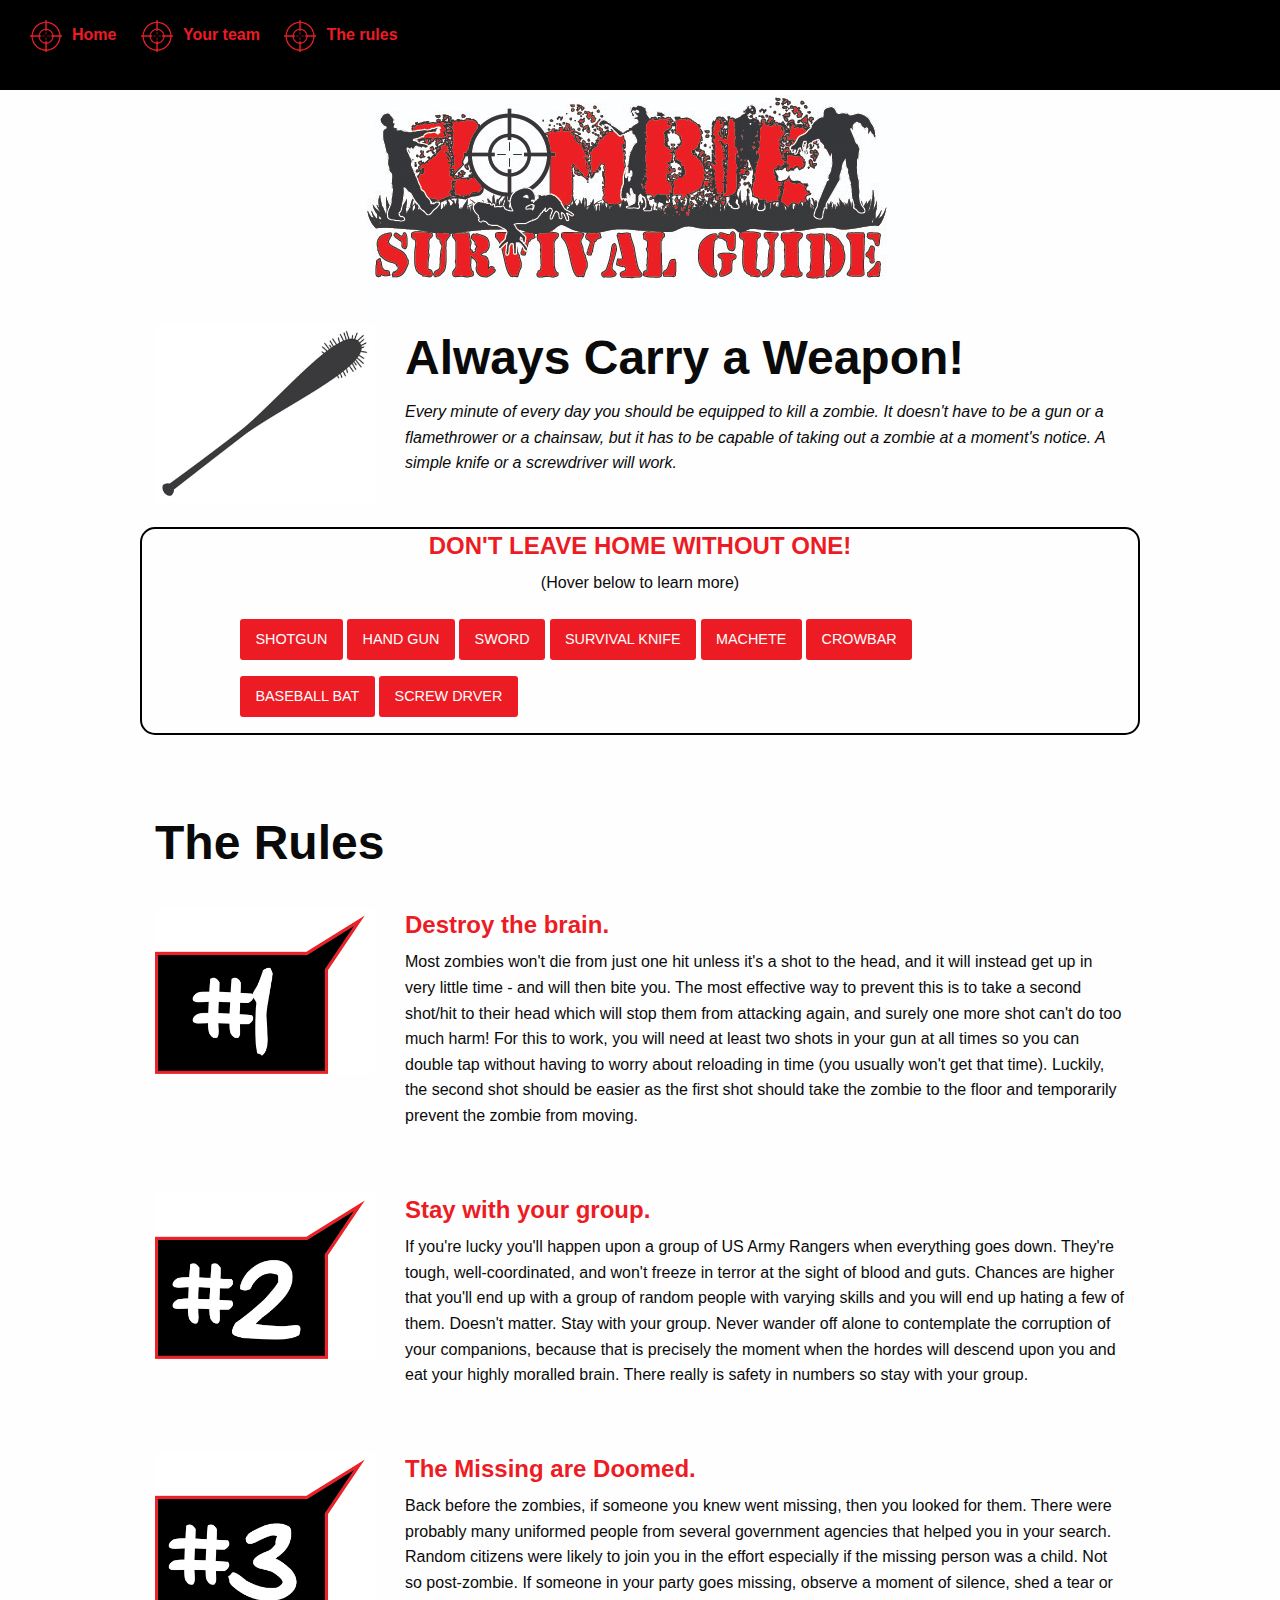
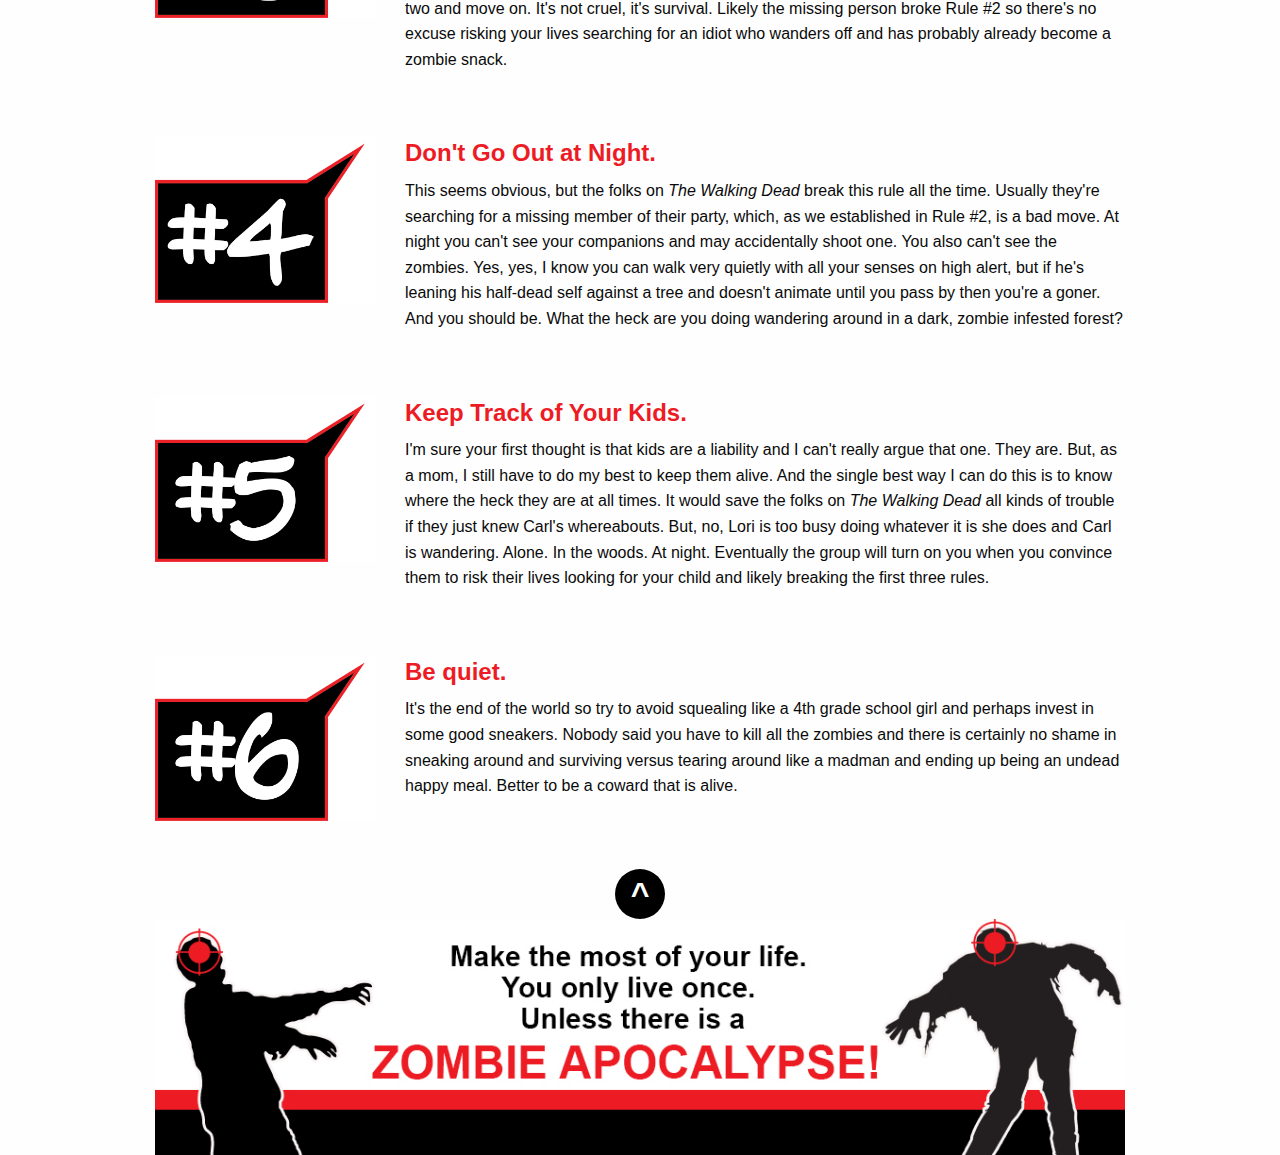
<file: ZombieSurvivalGuide/rules.html>
<!doctype html>
<html class="no-js" lang="en">
  <head>
    <meta charset="utf-8" />
    <meta name="viewport" content="width=device-width, initial-scale=1.0" />
    <title>The rules</title>
    <link rel="stylesheet" href="css/foundation.css" />
    <link rel="stylesheet" href="css/app.css" />
    <script src="js/vendor/what-input.js"></script>
  </head>
  <body>
<!--Logo start-->
    <div class="row" id="top"> 
        <div class="large-12 columns">
            <img src="img/logo.jpg" alt="Logo" class="logo">
        </div>
      </div>
<!--Logo end-->

<!--navigation start -->
    <div class="nav">
       <ul>
        <li><a href="index.html"><img src="img/targetRed.png"/>Home</a></li>
        <li><a href="team.html"><img src="img/targetRed.png"/>Your team</a></li>
        <li><a href="rules.html"><img src="img/targetRed.png"/>The rules</a></li>
      </ul>
    </div>  
<!-- End navigation -->

<!--Intro text start-->
 <div class="row">
      <div class="small-6 large-3 columns hide-for-small-only hide-for-medium-only">
       <img src="img/BaseballBatStudded.jpg" alt="Buddy up Graphic">
      </div>
        <div class="small-12 large-9 columns">
        <h1>Always Carry a Weapon!</h1>
        <p class="heavy">
          Every minute of every day you should be equipped to kill a zombie. It doesn't have to be a gun or a flamethrower or a chainsaw, but it has to be capable of taking out a zombie at a moment's notice. A simple knife or a screwdriver will work.</p>
         
        </div>
  </div>
  <br>
<!--Intro text end-->

<!--Weapons button group start-->
<div class="row" id="container">
  <div class="small-10 small-centered columns">
     <div align="center"><h3>DON'T LEAVE HOME WITHOUT ONE!</h3>(Hover below to learn more)</div><br>
    <div class="buttonGroup">
<button class="button" type="dropdown button large" data-toggle="shotgun">SHOTGUN</button>
<button class="button" type="dropdown button large" data-toggle="handgun">HAND GUN</button>
<button class="button" type="dropdown button large" data-toggle="sword">SWORD</button>
<button class="button" type="dropdown button large" data-toggle="knife">SURVIVAL KNIFE</button>
<button class="button" type="dropdown button large" data-toggle="machete">MACHETE</button>
<button class="button" type="dropdown button large" data-toggle="crowbar">CROWBAR</button>
<button class="button" type="dropdown button large" data-toggle="bat">BASEBALL BAT</button>
<button class="button" type="dropdown button large" data-toggle="screwdriver">SCREW DRVER</button>
    </div>
  </div>
</div>
<br>
<!--Weapons button group end-->

<!--Rules section start-->
<div class="row">
<div class="columns">
<h1>The Rules</h1>
</div>
</div>
<br>

<div class="row">
  <div class="small-4 large-3 columns">
    <img src="img/Rule1.jpg" alt="">
    </div>
    <div class="small-8 large-9 columns">
      <h3>Destroy the brain.</h3>
      <p>Most zombies won't die from just one hit unless it's a shot to the head, and it will instead get up in very little time - and will then bite you. The most effective way to prevent this is to take a second shot/hit to their head which will stop them from attacking again, and surely one more shot can't do too much harm! For this to work, you will need at least two shots in your gun at all times so you can double tap without having to worry about reloading in time (you usually won't get that time). Luckily, the second shot should be easier as the first shot should take the zombie to the floor and temporarily prevent the zombie from moving.</p>
    </div>
</div>
<br><br>

    <div class="row">
  <div class="small-4 large-3 columns">
    <img src="img/Rule2.jpg" alt="">
    </div>
    <div class="small-8 large-9 columns">
      <h3>Stay with your group.</h3>
      <p>If you're lucky you'll happen upon a group of US Army Rangers when everything goes down. They're tough, well-coordinated, and won't freeze in terror at the sight of blood and guts. Chances are higher that you'll end up with a group of random people with varying skills and you will end up hating a few of them. Doesn't matter. Stay with your group. Never wander off alone to contemplate the corruption of your companions, because that is precisely the moment when the hordes will descend upon you and eat your highly moralled brain. There really is safety in numbers so stay with your group.</p>
    </div>
    </div>
    <br><br>

 <div class="row">
  <div class="small-4 large-3 columns">
    <img src="img/Rule3.jpg" alt="">
    </div>
    <div class="small-8 large-9 columns">
      <h3>The Missing are Doomed.</h3>
      <p>Back before the zombies, if someone you knew went missing, then you looked for them. There were probably many uniformed people from several government agencies that helped you in your search. Random citizens were likely to join you in the effort especially if the missing person was a child. Not so post-zombie. If someone in your party goes missing, observe a moment of silence, shed a tear or two and move on. It's not cruel, it's survival. Likely the missing person broke Rule #2 so there's no excuse risking your lives searching for an idiot who wanders off and has probably already become a zombie snack.</p>
    </div>
    </div>
    <br><br>

 <div class="row">
  <div class="small-4 large-3 columns">
    <img src="img/Rule4.jpg" alt="">
    </div>
    <div class="small-8 large-9 columns">
      <h3>Don't Go Out at Night.</h3>
      <p>This seems obvious, but the folks on <i>The Walking Dead</i> break this rule all the time. Usually they're searching for a missing member of their party, which, as we established in Rule #2, is a bad move. At night you can't see your companions and may accidentally shoot one. You also can't see the zombies. Yes, yes, I know you can walk very quietly with all your senses on high alert, but if he's leaning his half-dead self against a tree and doesn't animate until you pass by then you're a goner. And you should be. What the heck are you doing wandering around in a dark, zombie infested forest?</p>
    </div>
    </div>
    <br><br>

 <div class="row">
  <div class="small-4 large-3 columns">
    <img src="img/Rule5.jpg" alt="">
    </div>
    <div class="small-8 large-9 columns">
      <h3>Keep Track of Your Kids.</h3>
      <p>I'm sure your first thought is that kids are a liability and I can't really argue that one. They are. But, as a mom, I still have to do my best to keep them alive. And the single best way I can do this is to know where the heck they are at all times. It would save the folks on <i>The Walking Dead</i> all kinds of trouble if they just knew Carl's whereabouts. But, no, Lori is too busy doing whatever it is she does and Carl is wandering. Alone. In the woods. At night. Eventually the group will turn on you when you convince them to risk their lives looking for your child and likely breaking the first three rules.</p>
    </div>
    </div>
<br><br>

<div class="row">
  <div class="small-4 large-3 columns">
    <img src="img/Rule6.jpg" alt="">
    </div>
    <div class="small-8 large-9 columns">
      <h3>Be quiet.</h3>
      <p>It's the end of the world so try to avoid squealing like a 4th grade school girl and perhaps invest in some good sneakers. Nobody said you have to kill all the zombies and there is certainly no shame in sneaking around and surviving versus tearing around like a madman and ending up being an undead happy meal. Better to be a coward that is alive.</p>
    </div>
    </div>
<br><br>
<!--Rules section end -->

<!--Top button-->
<div class="row">
  <div class="large-12 columns">
      <a href="#top"><button id="tBtn">^</button></a>
</div>
  </div>

<!--Footer start-->
<div class="row">
  <div class="columns">
    <footer>
    <img src="img/FooterGraphic.jpg" alt="Footer Graphic">
    </footer>
</div>
</div>
<!--Footer end-->

<!--Dropdown panes start-->
    <div class="dropdown-pane" id="shotgun" data-dropdown data-hover="true" data-hover-pane="true"> <img src="img/Shotgun.png"/>
<p>Of course, shotguns are the perfect one-shot-kill-all weapons of the zombie apocalypse, because even if you aren't good at aiming, a shotgun is likely to put down and keep down a zombie with one good shot. But the most important thing about a shotgun in a zombie apocalypse, anyone carrying a wooden-handled, black-barreled shotgun will always look badass, and there's nothing more important in the zombie apocalypse than looking badass with a shotgun.</p>
</div>

 <div class="dropdown-pane" id="handgun" data-dropdown data-hover="true" data-hover-pane="true"> <img src="img/Gun.png"/> <p>It should go without saying but you will absolutely need one of these. Sniper rifles and crossbows can be a bit harder to find but its well worth it if you don’t want to get zombie guts on your clothes.</p>
</div>

<div class="dropdown-pane" id="sword" data-dropdown data-hover="true" data-hover-pane="true"> <img src="img/Sword.png"/> <p>It’s inevitable, you will eventually run out of ammunition. Just don’t panic. Although any blunt object will do samurai swords come highly recommended. Designed to sever spines with a flick of the wrist, zombies shouldn't be too much of a problem.</p>
</div>

<div class="dropdown-pane" id="knife" data-dropdown data-hover="true" data-hover-pane="true"> <img src="img/Knife.png"/> <p>You can't survive out in the wild without an all-in-one survival knife. It's perfect for cooking animals you hunt, great for carving your name in trees to leave clues as to where you've been and it's perfect for picking the squirrel fur out of your teeth.</p>
</div>

<div class="dropdown-pane" id="machete" data-dropdown data-hover="true" data-hover-pane="true"> <img src="img/Machete.png"/><p>A full-sized axe is too heavy to carry in a sprint from a zombie horde, but a machete is just right!</p>
</div>

<div class="dropdown-pane" id="crowbar" data-dropdown data-hover="true" data-hover-pane="true"><img src="img/crowbar.png"/><p>Busting through doors like a boss is going to be very important in terms of survival. Not only will you often find yourself with your back literally up against the door but wasting ammunition to bust through it is a bit silly when you could just use a crowbar.</p>
</div>

<div class="dropdown-pane" id="bat" data-dropdown data-hover="true" data-hover-pane="true"><img src="img/bat.png"/><p>Nothing against Lucille, but bat usage as a weapon has some problems. To start, proximity is an issue. At no longer than 34 inches, the length of the longest bats made today, attacking a zombie with a bat means a close encounter. A single miss could be a catastrophic mistake.</p>
</div>

<div class="dropdown-pane" id="screwdriver" data-dropdown data-hover="true" data-hover-pane="true"><img src="img/screwdriver.png"/><p>You only need to destroy the brain. A screwdriver or an icepick both work really well for this. The issue with using a screwdriver is how close you have to get to the zombie. It is very effective at piercing the brain, but it requires some pretty close quarters. </p>
</div>
<!--Dropdown panes end-->


        <script src="js/vendor/foundation.js"></script>
    <script src="js/vendor/jquery.js"></script>
    <script src="js/vendor/foundation.min.js"></script>
    <script src="js/app.js"></script>
    <script>
      $(document).foundation();
    </script>
  </body>
</html>
</file>
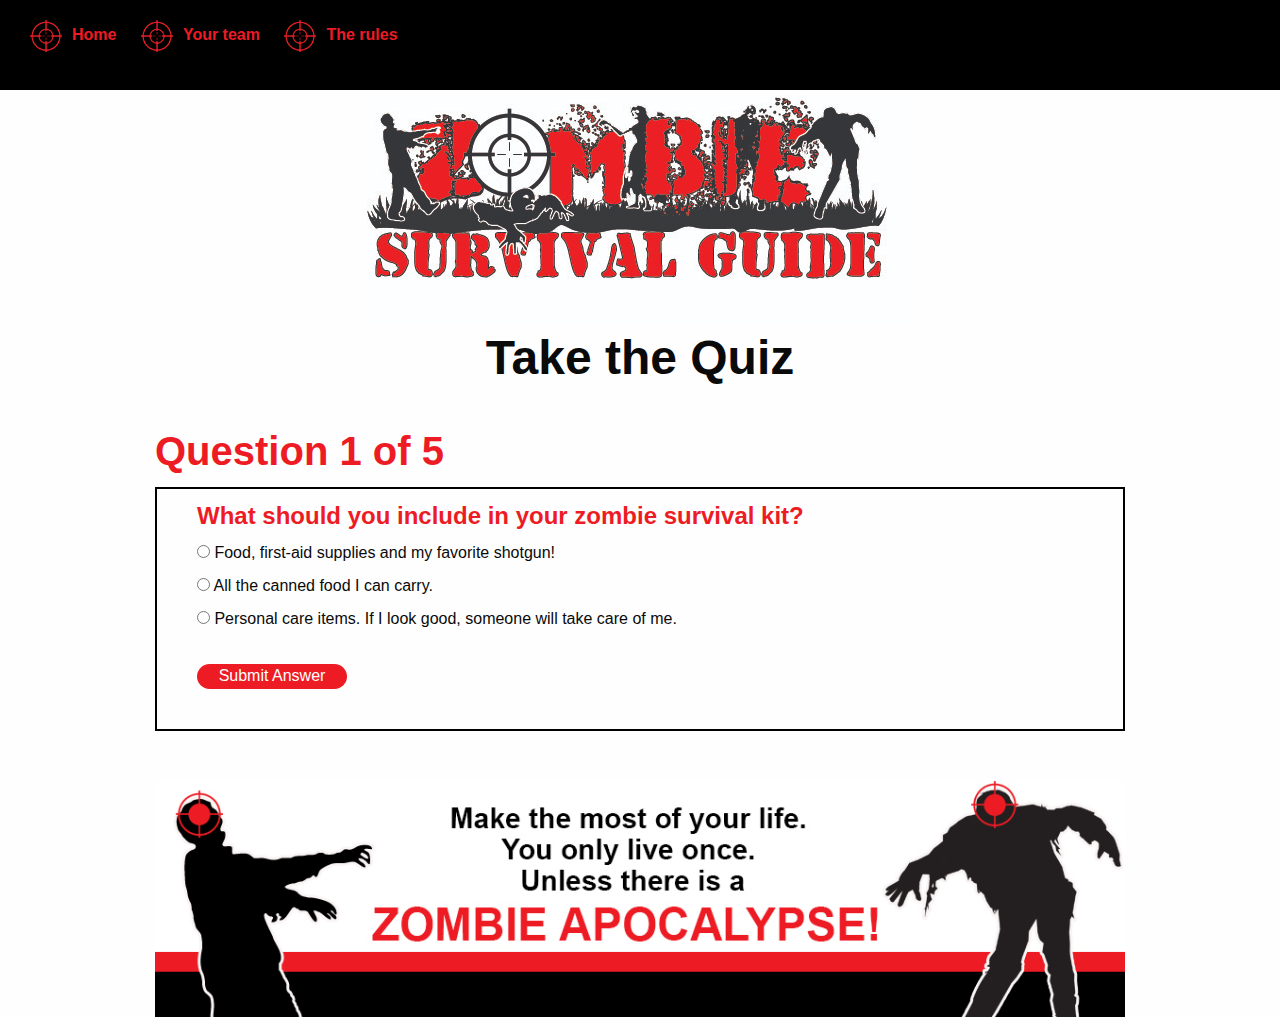
<file: ZombieSurvivalGuide/SurvivalQuiz.html>
<!doctype html>
<html class="no-js" lang="en">
  <head>
    <meta charset="utf-8" />
    <meta name="viewport" content="width=device-width, initial-scale=1.0" />
    <title>Zombie Apocalypse Survival Guide</title>
    <link rel="stylesheet" href="css/foundation.css" />
    <link rel="stylesheet" href="css/app.css" />
         <script src="js/vendor/what-input.js"></script>

  </head>
  <body>

<!--Logo-->    
   <div class="row"> 
        <div class="large-12 columns">
            <img src="img/logo.jpg" alt="Logo" class="logo">
        </div>
      </div>
<!--Logo end-->

<!--navigation start -->
    <div class="nav">
       <ul>
        <li><a href="index.html"><img src="img/targetRed.png"/>Home</a></li>
        <li><a href="team.html"><img src="img/targetRed.png"/>Your team</a></li>
        <li><a href="rules.html"><img src="img/targetRed.png"/>The rules</a></li>
      </ul>
    </div>    
<!-- End navigation -->

<!--Quiz start-->
<div class="row"> 
  <div class="large-12 columns">
    <h1 align="center">Take the Quiz</h1><br>
<h2 id="quiz_status"></h2>
<div id="quiz"></div>
  </div>
</div>
<!--Quiz end-->

<!--Footer-->
<div class="row">
  <div class="large-12 columns">
    <footer>
    <img src="img/FooterGraphic.jpg" alt="Footer Graphic">
    </footer>
</div>
</div>
<!--Footer end-->
    
    <script src="js/vendor/jquery.js"></script>
    <script src="js/vendor/foundation.min.js"></script>
    <script src="js/app.js"></script>
 
    <script>

    </script>
  </body>
</html>
</file>
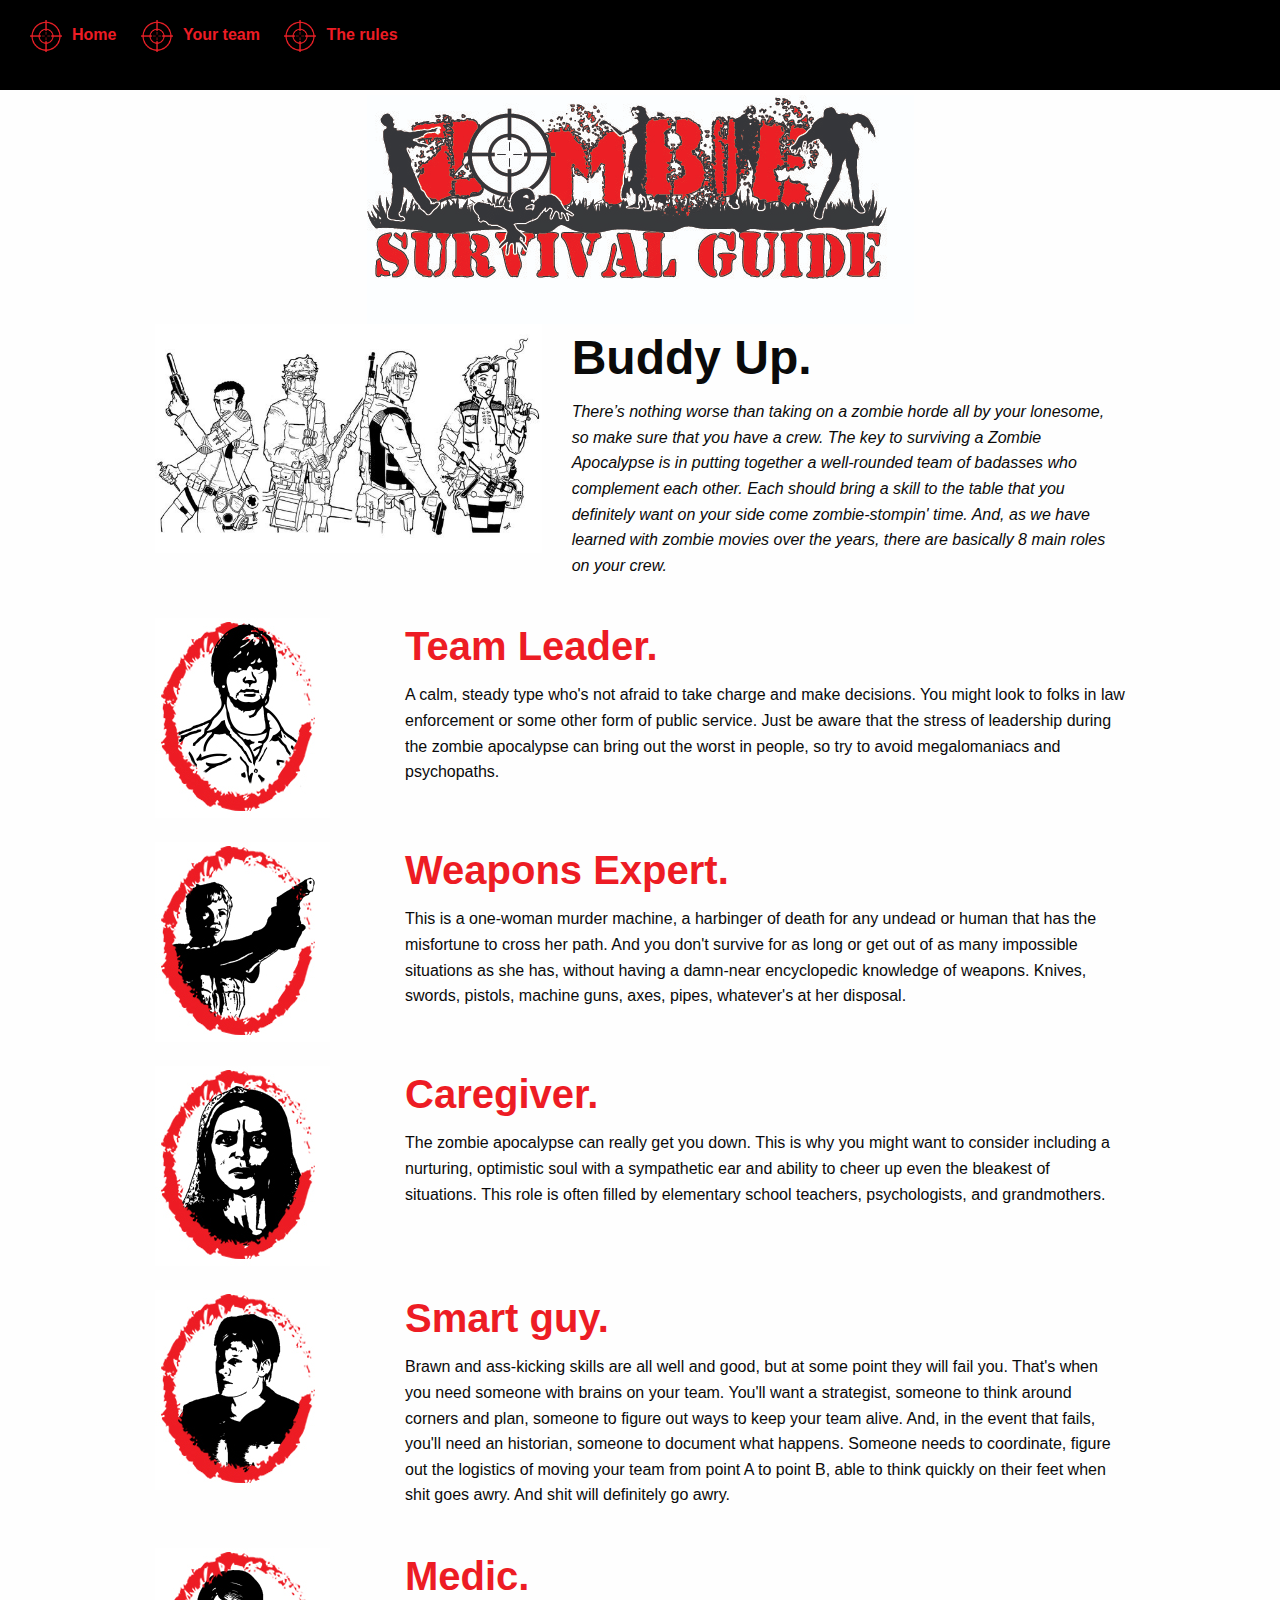
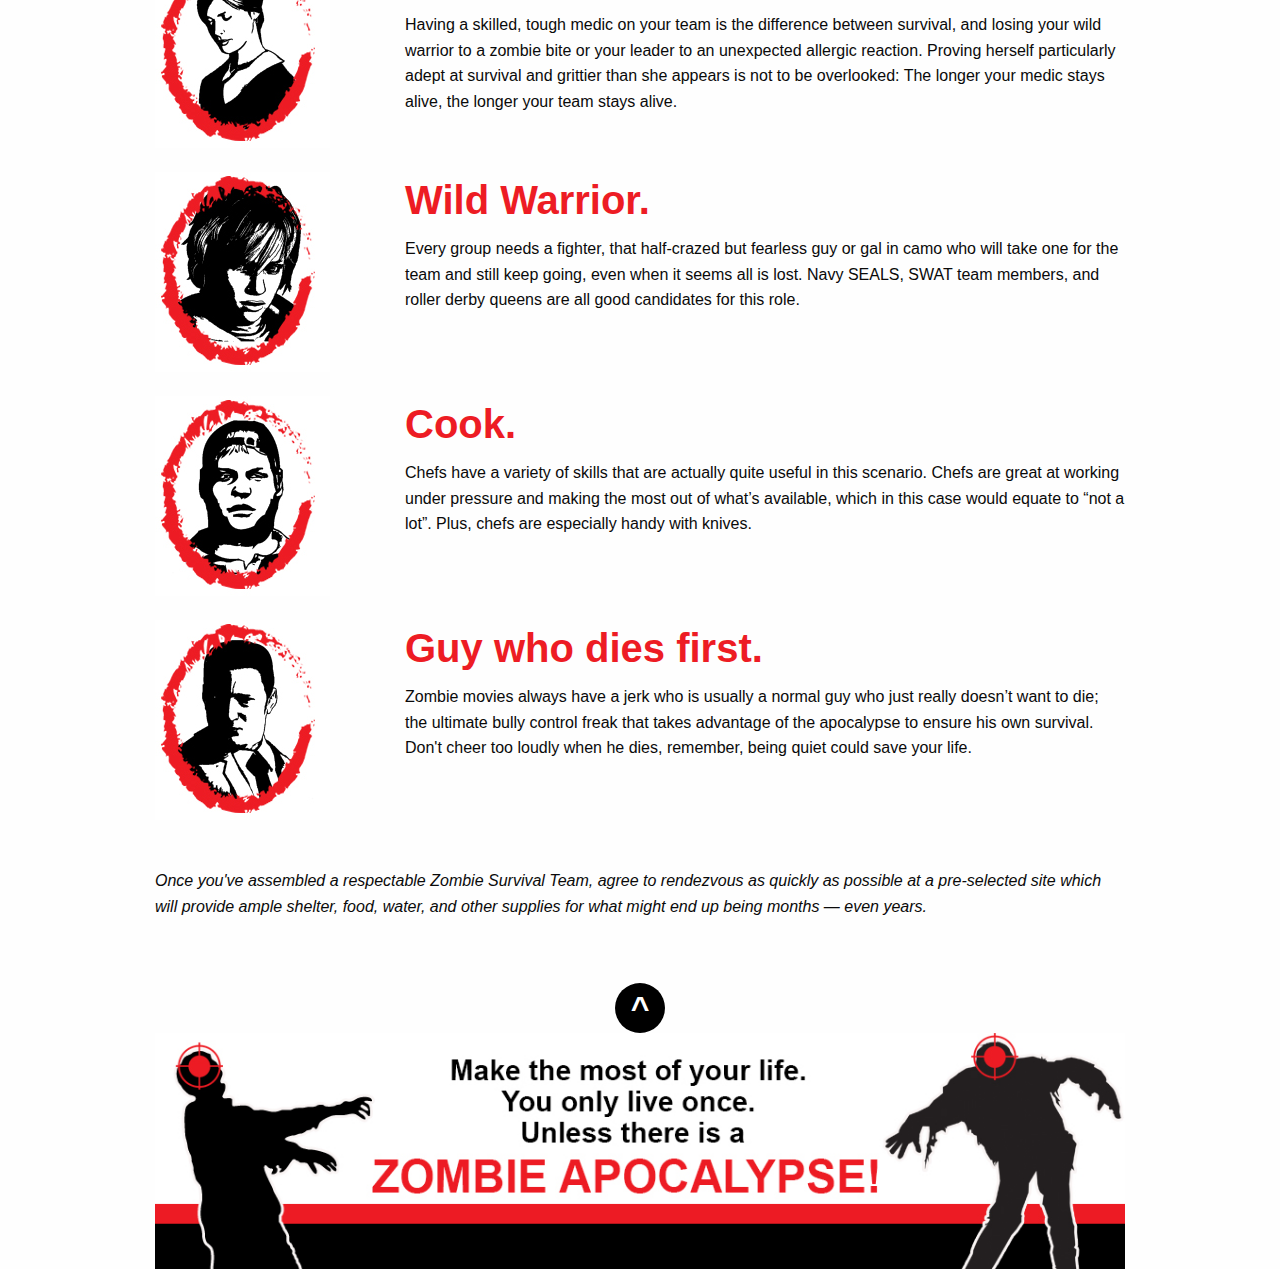
<file: ZombieSurvivalGuide/team.html>
<!doctype html>
<html class="no-js" lang="en">
  <head>
    <meta charset="utf-8" />
    <meta name="viewport" content="width=device-width, initial-scale=1.0" />
    <title>Your team</title>
    <link rel="stylesheet" href="css/foundation.css" />
    <link rel="stylesheet" href="css/app.css" />
    <script src="js/vendor/what-input.js"></script>
  </head>
  <body>

<!--Logo-->    
   <div class="row" id="top"> 
        <div class="large-12 columns">
            <img src="img/logo.jpg" alt="Logo" class="logo">
        </div>
      </div>
<!--Logo end-->   
    
<!--navigation start -->
    <div class="nav">
       <ul>
         <li><a href="index.html"><img src="img/targetRed.png"/>Home</a></li>
        <li><a href="team.html"><img src="img/targetRed.png"/>Your team</a></li>
        <li><a href="rules.html"><img src="img/targetRed.png"/>The rules</a></li>
      </ul>
    </div>
<!-- End navigation -->

<!--Intro text-->
    <div class="row">
      <div class="large-5 columns">
       <img src="img/BuddyGroup.jpg" alt="Buddy up Graphic">
      </div>
        <div class="large-7 columns">
        <h1>Buddy Up.</h1>
        <p class="heavy">
          There’s nothing worse than taking on a zombie horde all by your lonesome, so make sure that you have a crew. The key to surviving a Zombie Apocalypse is in putting together a well-rounded team of badasses who complement each other. Each should bring a skill to the table that you definitely want on your side come zombie-stompin' time. And, as we have learned with zombie movies over the years, there are basically 8 main roles on your crew.</p>
      </div>
    </div>
    <br>
<!--Intro text end-->

<!--Team start-->
    <section class="Team">
        <div class="row">
      <div class="large-3 columns">
       <img src="img/Leader.jpg" alt="Team Leader Graphic" class="TeamIcons">
      </div>
      <div class="large-9 columns">
        <h2>Team Leader.</h2>
        <p>
          A calm, steady type who's not afraid to take charge and make decisions. You might look to folks in law enforcement or some other form of public service. Just be aware that the stress of leadership during the zombie apocalypse can bring out the worst in people, so try to avoid megalomaniacs and psychopaths.</p>
      </div>
      </div>
<br>

      <div class="row">
      <div class="large-3 columns">
       <img src="img/WeaponsExpert.jpg" alt="Weapons Expert Graphic" class="TeamIcons">
      </div>
          <div class="large-9 columns">
        <h2>Weapons Expert.</h2>
        <p>This is a one-woman murder machine, a harbinger of death for any undead or human that has the misfortune to cross her path. And you don't survive for as long or get out of as many impossible situations as she has, without having a damn-near encyclopedic knowledge of weapons. Knives, swords, pistols, machine guns, axes, pipes, whatever's at her disposal.</p>
      </div>
      </div>
<br>
  
   <div class="row">
      <div class="large-3 columns">
       <img src="img/Caregiver.jpg" alt="Caregiver Graphic" class="TeamIcons">
      </div>
      <div class="large-9 columns">
        <h2>Caregiver.</h2>
        <p>The zombie apocalypse can really get you down. This is why you might want to consider including a nurturing, optimistic soul with a sympathetic ear and ability to cheer up even the bleakest of situations. This role is often filled by elementary school teachers, psychologists, and grandmothers. </p>
      </div>
   </div>
   <br>

      <div class="row">
      <div class="large-3 columns">
       <img src="img/SmartGuy.jpg" alt="Crawling Zombie Graphic" class="TeamIcons">
      </div>
          <div class="large-9 columns">
        <h2>Smart guy.</h2>
        <p>Brawn and ass-kicking skills are all well and good, but at some point they will fail you. That's when you need someone with brains on your team. You'll want a strategist, someone to think around corners and plan, someone to figure out ways to keep your team alive. And, in the event that fails, you'll need an historian, someone to document what happens. Someone needs to coordinate, figure out the logistics of moving your team from point A to point B, able to think quickly on their feet when shit goes awry. And shit will definitely go awry.</p>
      </div>
      </div>
  <br>

      <div class="row">
      <div class="large-3 columns">
       <img src="img/Medic.jpg" alt="Medic Graphic" class="TeamIcons">
      </div>
          <div class="large-9 columns">
        <h2>Medic.</h2>
        <p>Having a skilled, tough medic on your team is the difference between survival, and losing your wild warrior to a zombie bite or your leader to an unexpected allergic reaction. Proving herself particularly adept at survival and grittier than she appears is not to be overlooked: The longer your medic stays alive, the longer your team stays alive. </p>
      </div>
      </div>
<br>

 <div class="row">
      <div class="large-3 columns">
       <img src="img/SpeedFighter.jpg" alt="Wild Warrior Graphic" class="TeamIcons">
      </div>
          <div class="large-9 columns">
        <h2>Wild Warrior.</h2>
        <p>Every group needs a fighter, that half-crazed but fearless guy or gal in camo who will take one for the team and still keep going, even when it seems all is lost. Navy SEALS, SWAT team members, and roller derby queens are all good candidates for this role. </p>
      </div>
      </div>
<br>

<div class="row">
      <div class="large-3 columns">
       <img src="img/Cook.jpg" alt="Cook Graphic" class="TeamIcons">
      </div>
          <div class="large-9 columns">
        <h2>Cook.</h2>
        <p>Chefs have a variety of skills that are actually quite useful in this scenario. Chefs are great at working under pressure and making the most out of what’s available, which in this case would equate to “not a lot”. Plus, chefs are especially handy with knives. </p>
      </div>
      </div>
<br>

      <div class="row">
      <div class="large-3 columns">
       <img src="img/DiesFirst.jpg" alt="Guy who dies first Graphic" class="TeamIcons">
      </div>
          <div class="large-9 columns">
        <h2>Guy who dies first.</h2>
        <p>Zombie movies always have a jerk who is usually a normal guy who just really doesn’t want to die; the ultimate bully control freak that takes advantage of the apocalypse to ensure his own survival. Don't cheer too loudly when he dies, remember, being quiet could save your life.</p>
      </div>
      </div>
<br><br>
<!--Team end-->

<!--Summary text--> 
<div class="row">
  <div class="large-12 columns">
<p class="heavy"> Once you've assembled a respectable Zombie Survival Team, agree to rendezvous as quickly as possible at a pre-selected site which will provide ample shelter, food, water, and other supplies for what might end up being months — even years. </p>
  </div>
</div>
<br><br>
<!--Summary end-->

<!--Top button-->
<div class="row">
  <div class="large-12 columns">
      <a href="#top"><button id="tBtn">^</button></a>
</div>
  </div>

<!--Footer-->      
<div class="row">
  <div class="large-12 columns">
    <footer>
    <img src="img/FooterGraphic.jpg" alt="Footer Graphic">
    </footer>
</div>
</div>
<!--Footer end-->

    </section>
    <script src="js/vendor/jquery.js"></script>
    <script src="js/vendor/foundation.min.js"></script>
    <script>
      $(document).foundation();
    </script>
  </body>
</html>
</file>
<file: ZombieSurvivalGuide/css/app.css>
/*navigation styles*/
.nav {
    position: fixed;
    top: 0;
    width: 100%;
    height: 90px;
    background-color: black;
    color: white;
 }

.nav ul {
    margin-top: 20px;
    color: white;
    list-style: none;
}

 .nav ul li {
    font-weight: bold;
    display: inline;
    margin: 0px 10px;
 }

.nav ul li img {
    height: 32px;
    width: 32px;
    margin-right: 10px;
}
/*navigation styles end*/

/*heading styles*/
h1 {
    font-weight: bold;
    }

h2 {
    font-weight: bold;
    color: #ed1c24;
    }

h3 {
    font-size: 1.5em;
    font-weight: bolder;
    color: #ed1c24;
    }
/*heading styles end*/

/*paragraph styles*/
.heavy {
    font-size: 1em;
    font-style: italic;
    }
/*paragraph styles end*/

.logo {
    display: block;
    margin-left: auto;
    margin-right: auto;
    margin-top: 95px;
    }

/*icon styles*/
.groupsIcons {
    height: 150px;
    width: 150px;
    }

.typeIcons {
    height: 300px;
    width: 300px;
    }
/*icon styles end*/

ul {
    list-style: none;
}

/* Quizz styles start */
div#quiz { 
    border:#000 2px solid; 
    margin-bottom: 50px;
    padding: 10px 25px 40px 40px; 
    }

#qbutton {
  color: #fff;
  background-color: #ed1c24;
  min-height: 25px;
  min-width: 150px;
  border: none;
  border-radius: 15px;
}
/* Quizz styles end */


/*Rules weapon container*/
#container {
    border: 2px black solid;
    margin-bottom: 50px;
    border-radius: 15px;
}

/*styles for return to top button*/
#tBtn {
  font-size: 2em;
  font-weight: bolder;  
  color: #fff;
  background-color: #000;
  min-height: 50px;
  min-width: 50px;
  border: none;
  border-radius: 100%;
  display: block;
  margin-left: auto;
  margin-right: auto;
}
</file>
